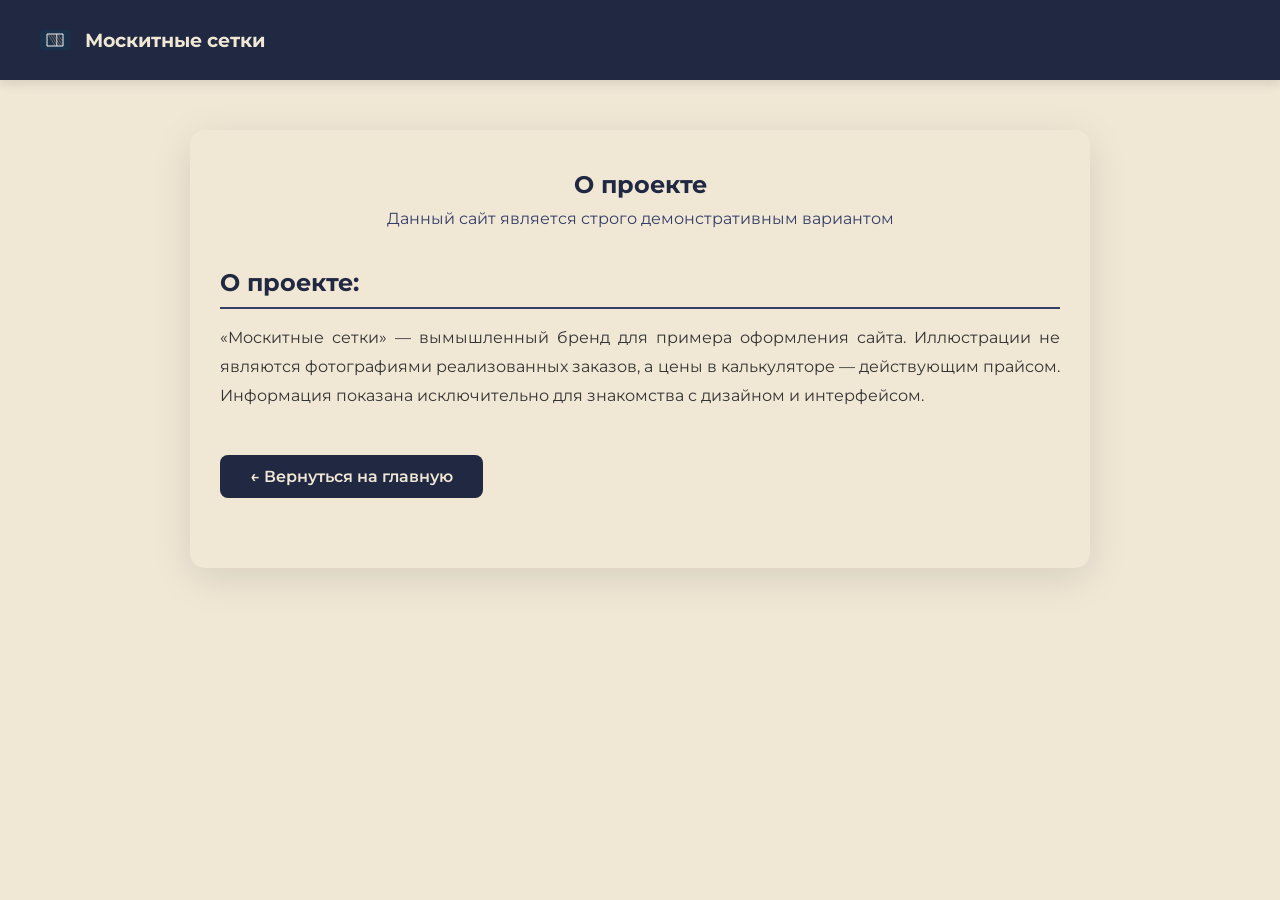
<file: privacy.html>
<!doctype html>
<html lang="ru">

<head>
  <meta charset="UTF-8" />
  <meta name="viewport" content="width=device-width, initial-scale=1.0" />
  <title>О проекте — москитные сетки, демонстрационный сайт</title>
  <link rel="stylesheet" href="css/styles.css" />
  <link rel="stylesheet" href="css/privacy-policy.css" />
</head>

<body>
  <nav class="navbar">
    <div class="navbar__container">
      <a href="index.html" id="navbar__logo"><img alt="" class="navbar__img-logo" src="img/logo.svg" />Москитные
        сетки</a>
    </div>
  </nav>

  <div class="agreement-container">
    <h1 class="agreement-title">О проекте</h1>
    <p class="agreement-date">
      Данный сайт является строго демонстративным вариантом
    </p>

    <div class="agreement-section">
      <h2>О проекте:</h2>
      <p>
        «Москитные сетки» — вымышленный бренд для примера оформления сайта. Иллюстрации не являются фотографиями
        реализованных заказов, а цены в калькуляторе — действующим прайсом. Информация показана исключительно для
        знакомства с дизайном и интерфейсом.
      </p>
      <a href="index.html" class="back-link">← Вернуться на главную</a>
    </div>
</body>

</html>
</file>
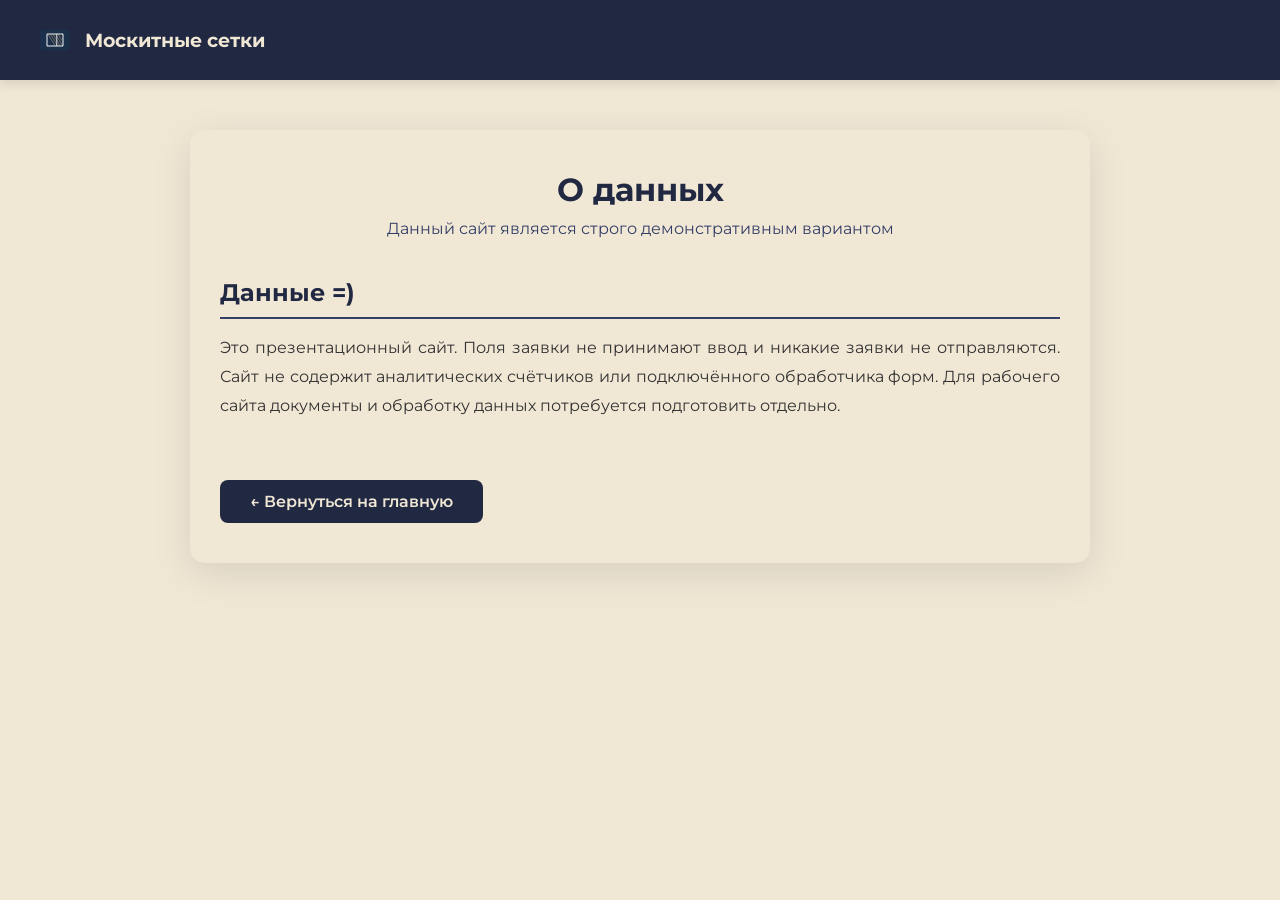
<file: terms.html>
<!doctype html>
<html lang="ru">

<head>
  <meta charset="UTF-8" />
  <meta name="viewport" content="width=device-width, initial-scale=1.0" />
  <title>О данных — москитные сетки, демонстрационный сайт</title>
  <link rel="stylesheet" href="css/styles.css" />
  <link rel="stylesheet" href="css/user-agreement.css" />
</head>

<body>
  <!-- Navbar -->
  <nav class="navbar">
    <div class="navbar__container">
      <a href="index.html" id="navbar__logo"><img alt="" class="navbar__img-logo" src="img/logo.svg" />Москитные
        сетки</a>
    </div>
  </nav>

  <div class="agreement-container">
    <h1 class="agreement-title">О данных</h1>
    <p class="agreement-date">
      Данный сайт является строго демонстративным вариантом
    </p>

    <div class="agreement-section">
      <h2>Данные =)</h2>
      <p>
        Это презентационный сайт. Поля заявки не принимают ввод и никакие заявки не отправляются. Сайт не содержит
        аналитических счётчиков или подключённого обработчика форм. Для рабочего сайта документы и обработку данных
        потребуется подготовить отдельно.
    </div>

    <a href="index.html" class="back-link">← Вернуться на главную</a>
  </div>
</body>

</html>
</file>
<file: css/styles.css>
/*=============== GOOGLE FONTS & VARIABLES ===============*/
@import url("https://fonts.googleapis.com/css2?family=Montserrat:wght@100..900&display=swap");
@import url("https://fonts.googleapis.com/css2?family=Material+Symbols+Outlined:wght@100");

:root {
  --dark-blue: #212842;
  --navy-blue: #1a1f3c;
  --light-blue: #343f67;
  --beige-bg: #f0e7d5;
  --beige-card: #dfd7c3;
  --link-clr: #2f4aaa;
  --white: #ffffff;
  --text-dark: #333333;
  --error-red: #ff4d4f;
  --success-green: #52c41a;

  --font-main: "Montserrat", sans-serif;
  --header-height: 80px;

  --z-modal: 2000;
  --z-header: 990;
}

/*=============== BASE ===============*/
* {
  box-sizing: border-box;
  margin: 0;
  padding: 0;
  font-family: var(--font-main);
}

html {
  scroll-behavior: smooth;
}

body {
  background-color: var(--beige-bg);
  color: var(--text-dark);
}

ul {
  list-style: none;
}

a {
  text-decoration: none;
}

img {
  display: block;
  max-width: 100%;
  height: auto;
}

/*=============== NAVBAR ===============*/
.navbar {
  background: var(--dark-blue);
  height: var(--header-height);
  display: flex;
  justify-content: center;
  align-items: center;
  font-size: 1.2rem;
  position: sticky;
  top: 0;
  z-index: var(--z-header);
  box-shadow: 0 4px 10px rgba(0, 0, 0, 0.1);
}

.navbar__container {
  display: flex;
  justify-content: space-between;
  align-items: center;
  height: 100%;
  z-index: 1;
  width: 100%;
  max-width: 1600px;
  margin: 0 auto;
  padding: 0 40px;
}

#navbar__logo {
  display: flex;
  align-items: center;
  text-decoration: none;
  cursor: pointer;
  color: var(--beige-bg);
  font-weight: 700;
  font-size: 1.2rem;
  white-space: nowrap;
}

.navbar__img-logo {
  width: 30px;
  height: auto;
  margin-right: 15px;
}

.navbar__menu {
  display: flex;
  align-items: center;
  list-style: none;
  text-align: center;
  gap: 1.8rem;
  flex-wrap: nowrap;
}

.navbar__item {
  width: auto;
  height: 100%;
  display: flex;
  align-items: center;
}

.navbar__links {
  color: var(--beige-bg);
  font-weight: 500;
  text-decoration: none;
  padding: 0.5rem 0;
  transition: opacity 0.3s ease;
  white-space: nowrap;
  font-size: 1.1rem;
}

.navbar__links:hover {
  opacity: 0.8;
}

.open-form-btn {
  background-color: var(--beige-bg);
  color: var(--dark-blue);
  padding: 12px 25px;
  border: none;
  border-radius: 8px;
  font-size: 1rem;
  font-weight: 700;
  cursor: pointer;
  transition:
    transform 0.2s ease,
    background-color 0.2s;
  white-space: nowrap;
}

.open-form-btn:hover {
  transform: translateY(-2px);
  background-color: #fff;
}

@media screen and (max-width: 960px) {
  #navbar__logo {
    display: flex;
    align-items: center;
    text-decoration: none;
    cursor: pointer;
    color: var(--beige-bg);
    font-weight: 700;
    font-size: 1.3rem;
  }

  .navbar__img-logo {
    width: 40px;
    height: auto;
    margin-right: 15px;
  }

  .navbar__container {
    padding: 0 15px;
  }

  .navbar__menu {
    position: fixed;
    top: 0;
    right: -100%;
    width: 85%;
    max-width: 350px;
    height: 100vh;
    background-color: var(--dark-blue);
    display: flex;
    flex-direction: column;
    justify-content: center;
    align-items: center;
    overflow-y: auto;
    transition: right 0.3s ease-in-out;
    z-index: 1000;
    padding-top: 80px;
    box-shadow: -5px 0 15px rgba(0, 0, 0, 0.5);
  }

  .navbar__menu.active {
    right: 0;
  }

  .navbar__menu::before {
    content: "";
    position: absolute;
    top: 0;
    left: -100vw;
    width: 100vw;
    height: 100%;
    background: rgba(0, 0, 0, 0.6);
    z-index: -1;
    pointer-events: none;
  }

  .navbar__item {
    width: 80%;
    height: 10%;
    text-align: center;
  }

  .navbar__links {
    display: block;
    padding: 15px 30px;
    color: var(--beige-bg);
    font-size: 1.3rem;
    font-weight: 600;
    text-decoration: none;
    border-radius: 8px;
    transition: background 0.3s;
  }

  .navbar__links:hover {
    background: rgba(255, 255, 255, 0.1);
  }

  .nav-btn-item {
    margin-top: 20px;
    width: 80%;
  }

  .open-form-btn {
    width: 100%;
    padding: 16px;
    font-size: 1.2rem;
    background: var(--beige-bg);
    color: var(--dark-blue);
    border-radius: 50px;
    border: none;
    font-weight: bold;
    cursor: pointer;
  }

  #mobile-menu {
    position: absolute;
    top: 25%;
    right: 5%;
    transform: translateY(-50%);
    cursor: pointer;
    z-index: 1001;
  }

  .navbar__toggle {
    margin-top: 1.3rem;
  }

  .navbar__toggle .bar {
    width: 30px;
    height: 3px;
    margin: 6px auto;
    transition: all 0.3s ease-in-out;
    background-color: var(--beige-bg);
    display: block;
    border-radius: 2px;
  }

  #mobile-menu.is-active .bar:nth-child(2) {
    opacity: 0;
  }
  #mobile-menu.is-active .bar:nth-child(1) {
    transform: translateY(9px) rotate(45deg);
  }
  #mobile-menu.is-active .bar:nth-child(3) {
    transform: translateY(-9px) rotate(-45deg);
  }
}

@media screen and (max-width: 400px) {
  #navbar__logo {
    display: flex;
    align-items: center;
    text-decoration: none;
    cursor: pointer;
    color: var(--beige-bg);
    font-weight: 700;
    font-size: 1.1rem;
  }

  .navbar__img-logo {
    width: 35px;
    height: auto;
    margin-right: 15px;
  }
  .navbar__container {
    padding: 0 15px;
  }

  .navbar__links {
    padding: 15px 15px;
    color: var(--beige-bg);
    font-size: 1.1rem;
  }

  .nav-btn-item {
    margin-top: 10px;
    width: 80%;
  }

  .open-form-btn {
    width: 100%;
    padding: 16px;
    font-size: 1.1rem;
    background: var(--beige-bg);
    color: var(--dark-blue);
    border-radius: 50px;
    border: none;
    font-weight: bold;
    cursor: pointer;
  }

  #mobile-menu {
    position: absolute;
    top: 25%;
    right: 5%;
    transform: translateY(-50%);
    cursor: pointer;
    z-index: 1001;
  }

  .navbar__toggle {
    margin-top: 1.2rem;
  }

  .navbar__toggle .bar {
    width: 30px;
    height: 3px;
    margin: 6px auto;
    transition: all 0.3s ease-in-out;
    background-color: var(--beige-bg);
    display: block;
    border-radius: 2px;
  }
}

/*=============== NEW HERO ===============*/
.hero {
  position: relative;
  min-height: calc(100svh - var(--header-height));
  display: flex;
  flex-direction: column;
  justify-content: center;
  overflow: hidden;
  background: var(--navy-blue);
  color: var(--beige-bg);
  padding: 50px 0 110px;
}

/* --- фоновые слайды --- */
.hero__slides {
  position: absolute;
  inset: 0;
  z-index: 0;
}
.hero__slide {
  position: absolute;
  inset: 0;
  opacity: 0;
  transition: opacity 1.4s ease;
}
.hero__slide.active {
  opacity: 1;
}
.hero__slide img {
  width: 100%;
  height: 100%;
  object-fit: cover;
  transform: scale(1.12);
}
.hero__slide.active img {
  animation: heroZoom 8s ease-out forwards;
}
@keyframes heroZoom {
  from {
    transform: scale(1.18) translateX(2%);
  }
  to {
    transform: scale(1.02) translateX(0);
  }
}

.hero__overlay {
  position: absolute;
  inset: 0;
  z-index: 1;
  background:
    linear-gradient(
      100deg,
      rgba(26, 31, 60, 0.95) 0%,
      rgba(26, 31, 60, 0.82) 40%,
      rgba(26, 31, 60, 0.35) 75%,
      rgba(26, 31, 60, 0.15) 100%
    ),
    linear-gradient(to top, rgba(26, 31, 60, 0.9), transparent 45%);
}

.hero__in {
  position: relative;
  z-index: 2;
  width: 100%;
  max-width: 1600px;
  margin: 0 auto;
  padding: 0 40px;
}

/* --- бейдж --- */
.hero__eyebrow {
  display: inline-flex;
  align-items: center;
  gap: 10px;
  font-size: 0.82rem;
  font-weight: 600;
  letter-spacing: 0.16em;
  text-transform: uppercase;
  color: var(--beige-bg);
  background: rgba(240, 231, 213, 0.08);
  border: 1px solid rgba(240, 231, 213, 0.28);
  padding: 10px 20px;
  border-radius: 50px;
  backdrop-filter: blur(4px);
  animation: heroUp 0.8s ease 0.1s backwards;
}
.hero__pulse {
  width: 8px;
  height: 8px;
  border-radius: 50%;
  background: var(--success-green);
  animation: pulse 2s infinite;
}
@keyframes pulse {
  0% {
    box-shadow: 0 0 0 0 rgba(82, 196, 26, 0.6);
  }
  70% {
    box-shadow: 0 0 0 10px rgba(82, 196, 26, 0);
  }
  100% {
    box-shadow: 0 0 0 0 rgba(82, 196, 26, 0);
  }
}

/* --- заголовок с line-mask --- */
.hero__title {
  margin: 28px 0 22px;
}
.hero__title .line {
  display: block;
  overflow: hidden;
  padding-bottom: 0.08em;
}
.hero__title .line span {
  display: inline-block;
  transform: translateY(115%);
  animation: lineUp 0.9s cubic-bezier(0.22, 1, 0.36, 1) forwards;
  font-size: clamp(1.7rem, 4.6vw, 3.6rem);
  font-weight: 800;
  text-transform: uppercase;
  line-height: 1.08;
  letter-spacing: 0.01em;
  color: #fff;
}
.hero__title .line:nth-child(2) span {
  animation-delay: 0.12s;
}
.hero__title .line:nth-child(3) span {
  animation-delay: 0.24s;
}
.hero__title .accent {
  color: var(--beige-bg);
}
@keyframes lineUp {
  to {
    transform: translateY(0);
  }
}

.hero__text {
  max-width: 560px;
  font-size: 1.15rem;
  line-height: 1.6;
  color: rgba(240, 231, 213, 0.85);
  margin-bottom: 34px;
  animation: heroUp 0.8s ease 0.45s backwards;
}

/* --- кнопки --- */
.hero__cta {
  display: flex;
  gap: 16px;
  flex-wrap: wrap;
  animation: heroUp 0.8s ease 0.6s backwards;
}
.hero__btn {
  display: inline-flex;
  align-items: center;
  justify-content: center;
  padding: 18px 38px;
  border-radius: 8px;
  font-family: inherit;
  font-size: 1.05rem;
  font-weight: 700;
  cursor: pointer;
  text-decoration: none;
  transition:
    transform 0.25s ease,
    box-shadow 0.25s ease,
    background 0.25s,
    color 0.25s;
}
.hero__btn--primary {
  border: none;
  background: var(--beige-bg);
  color: var(--dark-blue);
  box-shadow: 0 6px 20px rgba(0, 0, 0, 0.25);
}
.hero__btn--primary:hover {
  transform: translateY(-3px);
  box-shadow: 0 12px 30px rgba(0, 0, 0, 0.35);
  background: #fff;
}
.hero__btn--ghost {
  border: 1px solid rgba(240, 231, 213, 0.45);
  background: transparent;
  color: var(--beige-bg);
}
.hero__btn--ghost:hover {
  background: var(--beige-bg);
  color: var(--dark-blue);
  transform: translateY(-3px);
}

/* --- факты --- */
.hero__stats {
  display: flex;
  gap: 44px;
  flex-wrap: wrap;
  margin-top: 56px;
  animation: heroUp 0.8s ease 0.75s backwards;
}
.hero__stats div {
  border-left: 2px solid rgba(240, 231, 213, 0.25);
  padding-left: 18px;
}
.hero__stats b {
  display: block;
  font-size: 2.1rem;
  font-weight: 800;
  color: var(--beige-bg);
  line-height: 1.1;
}
.hero__stats span {
  font-size: 0.8rem;
  letter-spacing: 0.1em;
  text-transform: uppercase;
  color: rgba(240, 231, 213, 0.6);
}

@keyframes heroUp {
  from {
    opacity: 0;
    transform: translateY(26px);
  }
  to {
    opacity: 1;
    transform: none;
  }
}

/* --- нижняя панель слайдера --- */
.hero__bottom {
  position: absolute;
  left: 0;
  right: 0;
  bottom: 28px;
  z-index: 3;
}
.hero__bottom-in {
  max-width: 1600px;
  margin: 0 auto;
  padding: 0 40px;
  display: flex;
  justify-content: space-between;
  align-items: center;
  gap: 30px;
}
.hero__caption {
  max-width: 55%;
  font-size: 0.95rem;
  color: rgba(240, 231, 213, 0.85);
  line-height: 1.5;
}
.hero__caption.swap {
  animation: capIn 0.6s ease;
}
@keyframes capIn {
  from {
    opacity: 0;
    transform: translateY(10px);
  }
}
.hero__nav {
  display: flex;
  align-items: center;
  gap: 18px;
}
.hero__arrow {
  width: 48px;
  height: 48px;
  border-radius: 50%;
  border: 1px solid rgba(240, 231, 213, 0.35);
  background: transparent;
  color: var(--beige-bg);
  font-size: 1.1rem;
  cursor: pointer;
  transition: all 0.3s ease;
}
.hero__arrow:hover {
  background: var(--beige-bg);
  color: var(--navy-blue);
  transform: translateY(-2px);
}
.hero__dots {
  display: flex;
  gap: 8px;
}
.hero__dot {
  width: 32px;
  height: 3px;
  border: none;
  border-radius: 2px;
  background: rgba(240, 231, 213, 0.3);
  cursor: pointer;
  padding: 0;
  transition: all 0.4s ease;
}
.hero__dot.active {
  width: 54px;
  background: var(--beige-bg);
}

/*=============== БЕГУЩАЯ СТРОКА ===============*/
.marquee {
  background: var(--beige-bg);
  border-block: 3px solid var(--navy-blue);
  overflow: hidden;
  padding: 15px 0;
}
.marquee__track {
  display: flex;
  width: max-content;
  animation: marq 28s linear infinite;
}
.marquee:hover .marquee__track {
  animation-play-state: paused;
}
.marquee span {
  display: flex;
  align-items: center;
  gap: 24px;
  padding: 0 24px;
  white-space: nowrap;
  font-weight: 800;
  font-size: 1rem;
  letter-spacing: 0.12em;
  text-transform: uppercase;
  color: var(--navy-blue);
}
.marquee span::after {
  content: "✦";
  font-size: 0.7rem;
}
@keyframes marq {
  to {
    transform: translateX(-50%);
  }
}

/*=============== АДАПТИВ HERO ===============*/
@media (max-width: 960px) {
  .hero {
    padding: 40px 0 130px;
  }
  .hero__in,
  .hero__bottom-in {
    padding: 0 20px;
  }
  .hero__text {
    font-size: 1.05rem;
  }
  .hero__stats {
    gap: 26px;
    margin-top: 40px;
  }
  .hero__stats b {
    font-size: 1.6rem;
  }
  .hero__bottom-in {
    flex-direction: column;
    align-items: flex-start;
    gap: 16px;
  }
  .hero__caption {
    max-width: 100%;
    font-size: 0.85rem;
  }
}
@media (max-width: 480px) {
  .hero__eyebrow {
    font-size: 0.68rem;
    padding: 8px 14px;
  }
  .hero__btn {
    width: 100%;
  }
  .hero__arrow {
    width: 42px;
    height: 42px;
  }
  .hero__stats div {
    border-left: none;
    padding-left: 0;
  }
}

/*=============== SERVICES SECTION ===============*/
.services {
  background: var(--dark-blue);
  display: flex;
  flex-direction: column;
  align-items: center;
  height: 100%;
  padding-bottom: 3.5rem;
}

.services h1 {
  color: var(--beige-bg);
  margin-top: 5rem;
  margin-bottom: 2rem;
  font-size: 2.5rem;
}

.services__container {
  display: flex;
  justify-content: center;
  flex-wrap: wrap;
  gap: 1rem;
}

.services__card {
  margin: 1rem;
  height: 300px;
  width: 300px;
  border-radius: 6px;
  background-image: linear-gradient(
    to bottom,
    rgba(0, 0, 0, 0) 0%,
    rgba(17, 17, 17, 0.8) 100%
  );
  background-size: cover;
  background-position: center;
  display: flex;
  flex-direction: column;
  justify-content: flex-end;
  padding: 25px;
  color: var(--beige-bg);
  transition: transform 0.2s ease-in;
  cursor: pointer;
}

.services__card:hover {
  transform: scale(1.04);
}

.services__card h2 {
  font-size: 1.5rem;
  margin-bottom: 0.5rem;
  position: static;
  top: auto;
  left: auto;
}

.services__card p {
  font-size: 0.9rem;
  margin-bottom: 1rem;
  position: static;
  top: auto;
  left: auto;
}

.services__card button {
  color: var(--dark-blue);
  font-weight: 700;
  padding: 10px 20px;
  border: none;
  outline: none;
  border-radius: 10px;
  background: var(--beige-bg);
  position: static;
  top: auto;
  left: auto;
  font-size: 1rem;
  cursor: pointer;
  width: fit-content;
}

@media screen and (max-width: 960px) {
  .services h1 {
    font-size: 1.5rem;
    text-align: center;
    margin-top: 2rem;
  }
}

@media screen and (max-width: 480px) {
  .services h1 {
    font-size: 1.5rem;
  }
  .services__card {
    width: 90%;
    margin: 1rem 0;
  }
}

/*=============== FEATURES SECTION ===============*/
.section-padding {
  padding: 90px 150px;
  max-width: 100%;
  background: var(--beige-bg);
}

.section-title {
  text-align: center;
  font-size: 2.5rem;
  color: var(--navy-blue);
  margin-bottom: 65px;
}

.features-grid {
  display: grid;
  grid-template-columns: repeat(auto-fit, minmax(300px, 1fr));
  gap: 30px;
}

.feature-card {
  background: var(--beige-card);
  padding: 40px 30px;
  border-radius: 15px;
  text-align: center;
  box-shadow: 0 10px 45px rgba(0, 0, 0, 0.03);
  display: flex;
  flex-direction: column;
}

.feature-card:hover {
  transform: translateY(-2px);
  box-shadow: 0 15px 35px rgba(0, 0, 0, 0.08);
}

.icon-box {
  width: 100px;
  height: 100px;
  background-color: var(--dark-blue);
  color: white;
  border-radius: 20px;
  display: flex;
  align-items: center;
  justify-content: center;
  margin: 0 auto 25px;
}

.icon-box .material-symbols-outlined {
  font-size: 55px;
  display: block;
}

.feature-card h3 {
  font-size: 20px;
  color: var(--text-dark);
  margin-bottom: 15px;
  min-height: 50px;
  display: flex;
  align-items: center;
  justify-content: center;
}

.feature-card p {
  font-size: 15px;
  font-weight: 500;
  color: #000000;
  line-height: 1.6;
  margin: 0;
}

@media (max-width: 600px) {
  .section-title {
    font-size: 24px;
    margin-bottom: 45px;
  }
  .section-padding {
    padding: 50px 15px;
  }
}

/*=============== CONFIG SECTION ===============*/
.config-section {
  background-color: var(--navy-blue);
  padding: 80px 0;
  text-align: center;
  color: white;
}

.config-title {
  font-size: 2.5rem;
  color: var(--beige-bg);
  margin-bottom: 6rem;
}

.bg-card {
  background-color: var(--beige-bg);
  border-radius: 15px;
  width: 25rem;
  display: inline-flex;
  align-items: center;
  justify-content: center;
  box-shadow: 0 10px 20px rgba(0, 0, 0, 0.3);
}

.top-row {
  display: flex;
  gap: 30px;
  justify-content: center;
  align-items: center;
  margin-bottom: 4rem;
  max-width: 1200px;
  margin-left: auto;
  margin-right: auto;
  padding: 0 20px;
}

.text-left-block {
  min-height: 180px;
  min-width: 280px;
  padding: 20px 30px;
}

.num-content {
  display: flex;
  align-items: center;
  text-align: left;
  color: var(--navy-blue);
}

.big-num {
  font-size: 60px;
  font-weight: bold;
  background: var(--navy-blue);
  color: var(--beige-bg);
  padding: 15px 20px;
  border-radius: 10px;
  margin-right: 15px;
}

.num-text {
  font-size: 1.8rem;
  font-weight: bold;
  line-height: 1.1;
  color: var(--navy-blue);
}

.main-card {
  width: 250px;
  height: 250px;
  padding: 0;
  border: 8px solid var(--light-blue);
}

.main-card img {
  width: 100%;
  height: 100%;
  object-fit: cover;
  display: block;
}

.text-right-block {
  min-height: 180px;
  min-width: 280px;
  padding: 20px 60px;
}

.text-right-block p {
  margin: 0;
  font-size: 1.8rem;
  font-weight: bold;
  color: var(--navy-blue);
  text-align: left;
  line-height: 1.2;
}

.bottom-row {
  display: flex;
  gap: 40px;
  justify-content: center;
  max-width: 900px;
  margin: 0 auto;
}

.single-card {
  width: 250px;
  height: 250px;
  padding: 0;
  border: 8px solid var(--light-blue);
}

.single-card img {
  width: 100%;
  height: 100%;
  object-fit: cover;
  display: block;
}

@media (max-width: 992px) {
  .config-section {
    padding: 40px 0;
  }
  .config-title {
    font-size: 1.5rem;
    margin-bottom: 2.5rem;
  }
  .num-text {
    font-size: 1.6rem;
    margin-top: 1.2rem;
    text-align: center;
  }
  .bg-card {
    width: 15rem;
  }
  .top-row {
    flex-direction: column;
    gap: 30px;
    margin-bottom: 2rem;
  }
  .text-left-block,
  .text-right-block {
    text-align: center;
  }
  .num-content {
    flex-direction: column;
  }
  .num-text {
    font-size: 1.3rem;
  }
  .big-num {
    margin-right: 0;
    font-size: 2rem;
  }
  .bottom-row {
    flex-wrap: wrap;
  }
  .text-right-block p {
    font-size: 1.5rem;
  }
}

/*=============== SOLUTIONS SECTION ===============*/
.solutions-section {
  position: relative;
  width: 100%;
  min-height: 600px;
  overflow: hidden;
  display: flex;
  align-items: center;
  justify-content: center;
}

.solutions-bg {
  position: absolute;
  top: 0;
  left: 0;
  width: 100%;
  height: 100%;
  background-image: url("img/folder.png");
  background-repeat: no-repeat;
  background-position: center;
  background-size: cover;
  z-index: 1;
}

.solutions-content {
  position: relative;
  width: 100%;
  max-width: 700px;
  padding: 80px 40px;
  z-index: 2;
  text-align: center;
}

.solutions-title {
  font-size: 2.5rem;
  color: var(--navy-blue);
  margin-bottom: 40px;
}

.solutions-list {
  display: flex;
  flex-direction: column;
  gap: 20px;
  align-items: flex-start;
}

.solution-item {
  background-color: var(--navy-blue);
  color: white;
  border-radius: 10px;
  display: flex;
  align-items: center;
  padding: 20px 30px;
  gap: 20px;
  box-shadow: 0 4px 10px rgba(0, 0, 0, 0.1);
  transition: transform 0.3s ease;
  width: 100%;
  min-width: 300px;
}

.solution-item:hover {
  transform: translateY(-2px);
  box-shadow: 0 6px 15px rgba(0, 0, 0, 0.2);
}

.item-number {
  width: 50px;
  height: 50px;
  background-color: var(--beige-bg);
  color: var(--navy-blue);
  border-radius: 8px;
  display: flex;
  align-items: center;
  justify-content: center;
  font-size: 2rem;
  font-weight: bold;
  flex-shrink: 0;
}

.item-text {
  font-size: 1.3rem;
  font-weight: 500;
  line-height: 1.4;
  text-align: left;
}

@media (max-width: 1200px) {
  .solutions-title {
    font-size: 2.2rem;
    text-align: center;
  }
  .solution-item {
    padding: 20px 25px;
  }
}

@media (max-width: 768px) {
  .solutions-section {
    align-items: flex-start;
  }
  .solutions-content {
    padding: 40px 15px;
    text-align: center;
  }
  .solutions-title {
    font-size: 1.8rem;
    margin-bottom: 30px;
  }
  .item-text {
    font-size: 1.1rem;
  }
  .solution-item {
    font-size: 1.1rem;
  }
}

/*=============== ADVANTAGES SECTION ===============*/
.advantages-section {
  padding: 80px 20px;
  background-color: var(--navy-blue);
}

.advantages-section h2 {
  text-align: center;
  font-size: 2.5rem;
  color: var(--beige-bg);
  margin-bottom: 50px;
  font-weight: 700;
}

.advantages-grid {
  display: grid;
  grid-template-columns: repeat(auto-fit, minmax(350px, 1fr));
  gap: 30px;
  max-width: 1200px;
  margin: 0 auto;
}

.advantage-card {
  background: var(--beige-bg);
  border-radius: 15px;
  overflow: hidden;
  box-shadow: 0 10px 30px rgba(0, 0, 0, 0.3);
  transition: transform 0.3s ease;
}

.advantage-card:hover {
  transform: translateY(-5px);
}

.advantage-img {
  height: 200px;
  background-size: cover;
  background-position: center;
}

.advantage-content {
  padding: 25px;
}

.advantage-content h3 {
  font-size: 1.5rem;
  color: var(--dark-blue);
  margin-bottom: 10px;
}

.advantage-content p {
  font-size: 1rem;
  color: var(--text-dark);
  line-height: 1.6;
}

@media (max-width: 768px) {
  .advantages-section {
    padding: 85px 5px;
  }

  .advantages-grid {
    grid-template-columns: 1fr;
    gap: 35px;
    justify-items: center;
    align-items: center;
  }

  .advantage-card {
    width: 90%;
    margin: 0 auto;
  }

  .advantages-section h2 {
    font-size: 1.5rem;
  }

  .advantage-img {
    height: 180px;
  }

  .advantage-content {
    padding: 20px;
  }

  .advantage-content h3 {
    font-size: 1.3rem;
  }
}

/*=============== FOOTER ===============*/
.footer__container {
  background-color: var(--dark-blue);
  color: var(--beige-bg);
  padding: 60px 20px 30px;
}

.footer__top {
  display: flex;
  justify-content: space-between;
  align-items: flex-start;
  max-width: 1200px;
  margin: 0 auto 40px;
  gap: 40px;
  flex-wrap: wrap;
}

.footer__brand {
  flex: 1;
  min-width: 280px;
}

.footer__logo {
  display: flex;
  align-items: center;
  gap: 12px;
  text-decoration: none;
  color: var(--beige-bg);
  font-weight: 700;
  font-size: 1.5rem;
  margin-bottom: 15px;
}

.footer__logo-img {
  width: 40px;
  height: auto;
}

.footer__description {
  font-size: 0.95rem;
  line-height: 1.6;
  color: rgba(240, 231, 213, 0.8);
  max-width: 350px;
}

.footer__nav {
  display: flex;
  gap: 60px;
  flex-wrap: wrap;
}

.footer__nav-column h3 {
  color: var(--beige-bg);
  font-size: 1.1rem;
  margin-bottom: 15px;
  font-weight: 600;
}

.footer__nav-column ul {
  list-style: none;
  padding: 0;
  margin: 0;
}

.footer__nav-column li {
  margin-bottom: 10px;
}

.footer__nav-column a {
  color: rgba(240, 231, 213, 0.8);
  text-decoration: none;
  font-size: 0.95rem;
  transition: color 0.3s;
}

.footer__nav-column a:hover {
  color: var(--beige-bg);
  text-decoration: underline;
}

.footer__divider {
  height: 1px;
  background: rgba(240, 231, 213, 0.2);
  max-width: 1200px;
  margin: 0 auto 30px;
}

.footer__bottom {
  display: flex;
  justify-content: space-between;
  align-items: center;
  max-width: 1200px;
  margin: 0 auto;
  flex-wrap: wrap;
  gap: 20px;
}

.footer__legal {
  display: flex;
  flex-direction: column;
  gap: 8px;
}

.website__rights {
  color: rgba(240, 231, 213, 0.6);
  font-size: 0.85rem;
  margin: 0;
}

.footer__legal-links {
  display: flex;
  gap: 8px;
  align-items: center;
}

.footer__legal-links a {
  color: rgba(240, 231, 213, 0.7);
  text-decoration: none;
  font-size: 0.8rem;
  transition: color 0.3s;
}

.footer__legal-links a:hover {
  color: var(--beige-bg);
  text-decoration: underline;
}

.footer__legal-links .divider {
  color: rgba(240, 231, 213, 0.3);
  font-size: 0.8rem;
}

.footer__social {
  display: flex;
  gap: 15px;
}

.social__icon--link svg {
  width: 50px;
  height: 50px;
}

.social__icon--link {
  color: var(--beige-bg);
  transition:
    transform 0.3s,
    color 0.3s;
}

.social__icon--link:hover {
  transform: translateY(-3px);
  color: var(--light-blue);
}

@media (max-width: 768px) {
  .footer__top {
    flex-direction: column;
    gap: 30px;
  }

  .footer__nav {
    gap: 30px;
    width: 100%;
  }

  .footer__bottom {
    flex-direction: column;
    text-align: center;
    gap: 15px;
  }

  .footer__legal {
    align-items: center;
  }

  .footer__legal-links {
    justify-content: center;
    flex-wrap: wrap;
  }
}

@media (max-width: 480px) {
  .footer__container {
    padding: 40px 15px 20px;
  }

  .footer__logo {
    font-size: 1.2rem;
    justify-content: center;
  }

  .footer__description {
    text-align: center;
    max-width: 100%;
  }

  .footer__nav {
    justify-content: center;
  }

  .footer__nav-column {
    text-align: center;
  }
}

/*=============== FOOTER REQUISITES ===============*/
.footer-requisites {
  background-color: var(--navy-blue);
  text-align: center;
  margin-top: 40px;
  border-top: 1px solid rgba(240, 231, 213, 0.2);
}

.requisites-text {
  font-size: 0.85rem;
  color: rgba(240, 231, 213, 0.7);
  line-height: 1.6;
}

.copyright {
  font-size: 0.85rem;
  color: rgba(240, 231, 213, 0.9);
  font-weight: 500;
}

@media (max-width: 768px) {
  .requisites-text {
    font-size: 0.7rem;
  }

  .copyright {
    font-size: 0.8rem;
  }
}

/*=============== CONTACT SECTION (INLINE FORM) ===============*/
.contact-section {
  background-color: var(--beige-card);
  padding: 80px 20px;
  display: flex;
  justify-content: center;
}

.contact-container {
  max-width: 600px;
  width: 100%;
  background: var(--beige-bg);
  padding: 40px;
  border-radius: 15px;
  box-shadow: 0 10px 40px rgba(0, 0, 0, 0.1);
  text-align: center;
}

.contact-header h2 {
  font-size: 1.8rem;
  color: var(--navy-blue);
  margin-bottom: 10px;
  font-weight: 700;
}

.contact-header p {
  color: var(--navy-blue);
  font-size: 1.2rem;
  margin-bottom: 30px;
  font-weight: 400;
}

.form-row {
  display: flex;
  flex-direction: column;
  gap: 15px;
  margin-bottom: 0;
}

.input-group {
  position: relative;
  text-align: left;
  width: 100%;
}

.inline-contact-form input[type="text"],
.inline-contact-form input[type="tel"] {
  width: 100%;
  padding: 15px 20px;
  border: 2px solid var(--light-blue);
  border-radius: 10px;
  font-size: 1rem;
  outline: none;
  transition:
    border-color 0.3s ease,
    box-shadow 0.3s ease;
  font-family: inherit;
  background: #fff;
}

.inline-contact-form input:focus {
  border-color: var(--navy-blue);
  box-shadow: 0 0 10px rgba(26, 31, 60, 0.15);
}

.inline-contact-form input.error {
  border-color: var(--error-red) !important;
  background-color: #fff1f0;
}

.error-msg {
  display: block;
  color: var(--error-red);
  font-size: 0.85rem;
  margin-top: 6px;
  min-height: 20px;
  opacity: 0;
  transition: opacity 0.3s ease;
  text-align: left;
}

.form-disclaimer-inline {
  font-size: 0.8rem;
  color: #666666;
  margin: 20px 0 15px;
  text-align: center;
  line-height: 1.4;
}

.form-disclaimer-inline a {
  color: var(--navy-blue);
  text-decoration: underline;
  font-weight: 500;
}

.cta-button {
  width: 100%;
  background-color: var(--navy-blue);
  color: var(--beige-bg);
  padding: 18px;
  border: none;
  border-radius: 10px;
  font-size: 1.2rem;
  font-weight: bold;
  cursor: pointer;
  transition: background-color 0.3s ease;
}

.cta-button:hover {
  background-color: var(--light-blue);
}

.form-note {
  margin-top: 15px;
  font-size: 0.75rem;
  color: #888;
  text-align: center;
}

.form-note a {
  margin-top: 15px;
  font-size: 0.75rem;
  color: rgb(94, 94, 102);
  text-align: center;
}

@media (max-width: 768px) {
  .contact-container {
    padding: 30px 20px;
  }
  .contact-header h2 {
    font-size: 1.5rem;
  }
  .contact-header p {
    font-size: 1rem;
  }
}

.upbtn {
  z-index: 9999;
  width: 205px;
  height: 205px;
  color: #fff;
  position: fixed;
  bottom: -205px;
  right: -205px;
  cursor: pointer;
  transform: rotate(-45deg);
  border: 3px solid var(--beige-bg);
  transition: all 0.7s ease-in-out;
  background-color: var(--navy-blue);
}
.upbtn:before {
  content: url([data-uri]);
  transform: rotate(45deg);
  position: relative;
  display: block;
  left: 60px;
  top: 88px;
}
.upbtn:after {
  content: "ВВЕРХ";
  transform: rotate(-45deg);
  position: relative;
  display: block;
  font-weight: bold;
  font-size: 13px;
  left: -12px;
  top: 14px;
}
.upbtn:hover {
  transform: rotate(45deg);
}

/*=============== CONTACT FORM MODAL ===============*/
.contact-modal {
  display: none;
  position: fixed;
  top: 0;
  left: 0;
  width: 100%;
  height: 100%;
  z-index: var(--z-modal);
  justify-content: center;
  align-items: center;
}

.modal-overlay {
  position: absolute;
  top: 0;
  left: 0;
  width: 100%;
  height: 100%;
  background-color: rgba(0, 0, 0, 0.6);
}

.modal-content {
  position: relative;
  background-color: var(--beige-bg);
  padding: 40px 60px;
  border-radius: 15px;
  width: 90%;
  max-width: 500px;
  animation: fadeIn 0.3s ease;
  box-shadow: 0 10px 40px rgba(0, 0, 0, 0.3);
}

.modal-content h4 {
  font-size: 1.2rem;
  font-weight: 400;
  color: var(--navy-blue);
  margin-bottom: 30px;
  text-align: center;
}

.modal-close {
  position: absolute;
  top: 15px;
  right: 20px;
  font-size: 2.5rem;
  color: var(--navy-blue);
  cursor: pointer;
  line-height: 1;
  transition: color 0.3s ease;
}

.modal-close:hover {
  color: var(--error-red);
}

.modal-title {
  font-size: 1.5rem;
  font-weight: 600;
  color: var(--navy-blue);
  margin-bottom: 1rem;
  text-align: center;
}

.form-group {
  position: relative;
  margin-bottom: 5px;
}

.contact-form input {
  width: 100%;
  padding: 15px 20px;
  margin-bottom: 0;
  border: 2px solid var(--light-blue);
  border-radius: 10px;
  font-size: 1rem;
  outline: none;
  box-sizing: border-box;
  font-family: inherit;
}

.contact-form input:focus {
  border-color: var(--navy-blue);
  box-shadow: 0 0 10px rgba(26, 31, 60, 0.2);
}

.contact-form input::placeholder {
  color: #666;
}

.error-message {
  display: block;
  color: var(--error-red);
  font-size: 0.85rem;
  margin-top: 6px;
  min-height: 20px;
  opacity: 0;
  transition: opacity 0.3s ease;
}

.contact-form input.error {
  border-color: var(--error-red);
  background-color: #fff1f0;
}

.contact-form input.success {
  border-color: var(--success-green);
}

.submit-btn {
  width: 100%;
  background-color: var(--navy-blue);
  color: var(--beige-bg);
  padding: 18px;
  border: none;
  border-radius: 10px;
  font-size: 1.2rem;
  font-weight: bold;
  cursor: pointer;
  transition: background-color 0.3s ease;
}

.submit-btn:hover {
  background-color: var(--light-blue);
}

.form-disclaimer {
  font-size: 0.8rem;
  color: #666666;
  margin-bottom: 15px;
  text-align: center;
  line-height: 1.4;
}

.form-disclaimer a {
  color: var(--navy-blue);
  text-decoration: underline;
  font-weight: 500;
  transition: color 0.3s ease;
}

.form-disclaimer a:hover {
  color: var(--light-blue);
  text-decoration: none;
}

@keyframes fadeIn {
  from {
    opacity: 0;
    transform: translateY(-20px);
  }
  to {
    opacity: 1;
    transform: translateY(0);
  }
}

.contact-modal.show {
  display: flex;
}

@media (max-width: 768px) {
  .modal-content {
    padding: 30px 20px;
    width: 95%;
  }
  .contact-form input {
    padding: 12px 15px;
  }
  .modal-close {
    font-size: 2rem;
    top: 10px;
    right: 15px;
  }
}

.slideshow {
  width: 100%;
  height: 660px;
  position: relative;
  overflow: hidden;
  background: #000;
}
.slideshow-item {
  width: 100%;
  height: 100%;
  position: absolute;
  opacity: 0;
  animation: slideanim 50s infinite;
  pointer-events: none;
}
.slideshow-item:nth-child(1),
.slideshow-item:nth-child(1) img {
  animation-delay: 0;
}
.slideshow-item:nth-child(2),
.slideshow-item:nth-child(2) img {
  animation-delay: 10s;
}
.slideshow-item:nth-child(3),
.slideshow-item:nth-child(3) img {
  animation-delay: 20s;
}
.slideshow-item:nth-child(4),
.slideshow-item:nth-child(4) img {
  animation-delay: 30s;
}
.slideshow-item:nth-child(5),
.slideshow-item:nth-child(5) img {
  animation-delay: 40s;
}
.slideshow-item img {
  width: 100%;
  height: 100%;
  object-fit: cover;
  animation: zoom 50s infinite;
}
.slideshow-item-text {
  max-width: 50%;
  position: absolute;
  bottom: 20px;
  left: 20px;
  background-color: rgba(0, 0, 0, 0.7);
  color: #fff;
  padding: 20px 30px;
  font-family: Verdana, sans-serif;
}
.slideshow-item-text h5 {
  font-size: 22px;
  margin: 0 0 10px 0;
  color: #bfe2ff;
}
.slideshow-item-text p {
  font-size: 15px;
  margin-bottom: 10px;
}
@keyframes slideanim {
  10% {
    opacity: 1;
    pointer-events: auto;
  }
  20% {
    opacity: 1;
    pointer-events: auto;
  }
  30% {
    opacity: 0;
  }
}
@keyframes zoom {
  40% {
    transform: scale(1.3);
  }
}
@media screen and (max-width: 1100px) {
  .slideshow-item-text {
    max-width: 75%;
  }
}
@media screen and (max-width: 456px) {
  .slideshow-item-text {
    bottom: 0;
    left: 0;
    max-width: 100%;
  }
  .slideshow-item-text h5 {
    font-size: 18px;
  }
  .slideshow-item-text p {
    font-size: 13px;
  }
}

/* ============================================
   ГАЛЕРЕЯ РАБОТ — стиль с overlay на фото
   ============================================ */
.gallery-section {
  background: linear-gradient(180deg, var(--beige-bg) 0%, #e8dcc4 100%);
  padding: 100px 20px;
  position: relative;
  overflow: hidden;
}

.gallery-section::before {
  content: "";
  position: absolute;
  top: -100px;
  right: -100px;
  width: 400px;
  height: 400px;
  background: radial-gradient(
    circle,
    rgba(52, 63, 103, 0.08) 0%,
    transparent 70%
  );
  border-radius: 50%;
  pointer-events: none;
}

.gallery-container {
  max-width: 1400px;
  margin: 0 auto;
  position: relative;
  z-index: 1;
}

.gallery-header {
  text-align: center;
  margin-bottom: 50px;
}

.gallery-badge {
  display: inline-block;
  background: var(--navy-blue);
  color: var(--beige-bg);
  padding: 8px 20px;
  border-radius: 50px;
  font-size: 0.85rem;
  font-weight: 600;
  letter-spacing: 0.5px;
  margin-bottom: 20px;
  text-transform: uppercase;
}

.gallery-title {
  font-size: 3rem;
  color: var(--navy-blue);
  margin-bottom: 15px;
  font-weight: 800;
  line-height: 1.1;
}

.gallery-subtitle {
  font-size: 1.15rem;
  color: var(--text-dark);
  max-width: 650px;
  margin: 0 auto;
  line-height: 1.6;
  opacity: 0.85;
}

/* Фильтры */
.gallery-filters {
  display: flex;
  justify-content: center;
  flex-wrap: wrap;
  gap: 12px;
  margin-bottom: 50px;
}

.filter-btn {
  background: var(--white);
  color: var(--navy-blue);
  border: 2px solid transparent;
  padding: 12px 26px;
  border-radius: 50px;
  font-size: 0.95rem;
  font-weight: 600;
  cursor: pointer;
  transition: all 0.3s ease;
  font-family: inherit;
  box-shadow: 0 4px 15px rgba(26, 31, 60, 0.08);
}

.filter-btn:hover {
  transform: translateY(-2px);
  box-shadow: 0 6px 20px rgba(26, 31, 60, 0.15);
  border-color: var(--light-blue);
}

.filter-btn.active {
  background: var(--navy-blue);
  color: var(--beige-bg);
  box-shadow: 0 6px 20px rgba(26, 31, 60, 0.3);
}

/* Сетка галереи */
.gallery-grid {
  display: grid;
  grid-template-columns: repeat(4, 1fr);
  grid-auto-rows: 280px;
  gap: 20px;
  margin-bottom: 60px;
}

/* Карточка работы */
.gallery-item {
  position: relative;
  border-radius: 18px;
  overflow: hidden;
  cursor: pointer;
  background: var(--navy-blue);
  box-shadow: 0 10px 30px rgba(0, 0, 0, 0.1);
  transition: all 0.5s cubic-bezier(0.23, 1, 0.32, 1);
  animation: galleryFadeIn 0.6s ease backwards;
}

.gallery-item--large {
  grid-column: span 2;
  grid-row: span 2;
}

.gallery-item--wide {
  grid-column: span 2;
}

.gallery-item--tall {
  grid-row: span 2;
}

.gallery-item img {
  width: 100%;
  height: 100%;
  object-fit: cover;
  display: block;
  transition: transform 0.7s cubic-bezier(0.23, 1, 0.32, 1);
}

.gallery-item:hover img {
  transform: scale(1.08);
}

.gallery-item:hover {
  transform: translateY(-5px);
  box-shadow: 0 20px 50px rgba(0, 0, 0, 0.25);
}

/* Overlay — ВСЕГДА виден на мобильных, при наведении на ПК */
.gallery-overlay {
  position: absolute;
  inset: 0;
  background: linear-gradient(
    to top,
    rgba(26, 31, 60, 0.95) 0%,
    rgba(26, 31, 60, 0.7) 40%,
    rgba(26, 31, 60, 0.3) 70%,
    rgba(26, 31, 60, 0.1) 100%
  );
  display: flex;
  flex-direction: column;
  justify-content: flex-end;
  padding: 25px;
  opacity: 1; /* ← ВСЕГДА виден */
  transition: opacity 0.4s ease;
}

.gallery-overlay-content {
  transform: translateY(0);
  transition: transform 0.4s ease;
  color: var(--white);
}

.gallery-item:hover .gallery-overlay-content {
  transform: translateY(-5px);
}

.gallery-category {
  display: inline-block;
  background: var(--beige-bg);
  color: var(--navy-blue);
  padding: 6px 14px;
  border-radius: 50px;
  font-size: 0.75rem;
  font-weight: 700;
  text-transform: uppercase;
  letter-spacing: 0.5px;
  margin-bottom: 12px;
}

.gallery-overlay-content h3 {
  font-size: 1.4rem;
  margin-bottom: 8px;
  font-weight: 700;
  color: var(--white);
  line-height: 1.2;
}

.gallery-overlay-content p {
  font-size: 0.95rem;
  color: rgba(240, 231, 213, 0.9);
  margin: 0;
  font-weight: 500;
}

/* Кнопка зума */
.gallery-zoom {
  position: absolute;
  top: 20px;
  right: 20px;
  width: 48px;
  height: 48px;
  border-radius: 50%;
  background: var(--beige-bg);
  color: var(--navy-blue);
  border: none;
  cursor: pointer;
  display: flex;
  align-items: center;
  justify-content: center;
  opacity: 1; /* ← ВСЕГДА видна */
  transform: scale(1);
  transition: all 0.3s ease;
  box-shadow: 0 5px 15px rgba(0, 0, 0, 0.2);
}

.gallery-zoom:hover {
  background: var(--white);
  transform: scale(1.1);
}

.gallery-zoom .material-symbols-outlined {
  font-size: 24px;
}

@keyframes galleryFadeIn {
  from {
    opacity: 0;
    transform: translateY(30px) scale(0.95);
  }
  to {
    opacity: 1;
    transform: translateY(0) scale(1);
  }
}

.gallery-item.hiding {
  opacity: 0;
  transform: scale(0.8);
  pointer-events: none;
}

/* CTA блок */
.gallery-cta {
  background: var(--navy-blue);
  border-radius: 24px;
  padding: 45px 50px;
  display: flex;
  align-items: center;
  justify-content: space-between;
  gap: 30px;
  box-shadow: 0 20px 60px rgba(26, 31, 60, 0.25);
  position: relative;
  overflow: hidden;
}

.gallery-cta::before {
  content: "";
  position: absolute;
  top: -50%;
  right: -10%;
  width: 400px;
  height: 400px;
  background: radial-gradient(
    circle,
    rgba(240, 231, 213, 0.1) 0%,
    transparent 70%
  );
  border-radius: 50%;
  pointer-events: none;
}

.gallery-cta-content {
  position: relative;
  z-index: 1;
}

.gallery-cta-content h3 {
  font-size: 1.8rem;
  color: var(--beige-bg);
  margin-bottom: 8px;
  font-weight: 700;
}

.gallery-cta-content p {
  font-size: 1.05rem;
  color: rgba(240, 231, 213, 0.8);
  margin: 0;
}

.gallery-cta-btn {
  position: relative;
  z-index: 1;
  background: var(--beige-bg);
  color: var(--navy-blue);
  border: none;
  padding: 18px 36px;
  border-radius: 50px;
  font-size: 1.05rem;
  font-weight: 700;
  cursor: pointer;
  display: flex;
  align-items: center;
  gap: 10px;
  white-space: nowrap;
  transition: all 0.3s ease;
  font-family: inherit;
  box-shadow: 0 10px 30px rgba(0, 0, 0, 0.2);
}

.gallery-cta-btn:hover {
  transform: translateY(-3px);
  box-shadow: 0 15px 40px rgba(0, 0, 0, 0.3);
  background: var(--white);
}

.gallery-cta-btn .material-symbols-outlined {
  transition: transform 0.3s ease;
}

.gallery-cta-btn:hover .material-symbols-outlined {
  transform: translateX(5px);
}

/* ========== LIGHTBOX ========== */
.gallery-lightbox {
  position: fixed;
  inset: 0;
  z-index: 3000;
  display: none;
  align-items: center;
  justify-content: center;
  padding: 20px;
}

.gallery-lightbox.active {
  display: flex;
  animation: lightboxFadeIn 0.3s ease;
}

@keyframes lightboxFadeIn {
  from {
    opacity: 0;
  }
  to {
    opacity: 1;
  }
}

.lightbox-overlay {
  position: absolute;
  inset: 0;
  background: rgba(10, 15, 35, 0.92);
  backdrop-filter: blur(8px);
  -webkit-backdrop-filter: blur(8px);
}

.lightbox-content {
  position: relative;
  max-width: 1200px;
  width: 100%;
  max-height: 90vh;
  background: var(--beige-bg);
  border-radius: 20px;
  overflow: hidden;
  display: grid;
  grid-template-columns: 1.4fr 1fr;
  box-shadow: 0 30px 80px rgba(0, 0, 0, 0.5);
  animation: lightboxZoomIn 0.4s cubic-bezier(0.34, 1.56, 0.64, 1);
}

@keyframes lightboxZoomIn {
  from {
    opacity: 0;
    transform: scale(0.9);
  }
  to {
    opacity: 1;
    transform: scale(1);
  }
}

.lightbox-image-wrap {
  background: var(--navy-blue);
  display: flex;
  align-items: center;
  justify-content: center;
  min-height: 400px;
  max-height: 90vh;
  overflow: hidden;
}

.lightbox-image {
  width: 100%;
  height: 100%;
  object-fit: cover;
  display: block;
}

.lightbox-info {
  padding: 45px 40px;
  padding-right: 80px;
  overflow-y: auto;
  -webkit-overflow-scrolling: touch;
  display: flex;
  flex-direction: column;
  justify-content: center;
  position: relative;
  max-height: 90vh;
}

.lightbox-category {
  display: inline-block;
  background: var(--navy-blue);
  color: var(--beige-bg);
  padding: 6px 16px;
  border-radius: 50px;
  font-size: 0.8rem;
  font-weight: 600;
  text-transform: uppercase;
  letter-spacing: 0.5px;
  margin-bottom: 18px;
  align-self: flex-start;
}

.lightbox-title {
  font-size: 1.8rem;
  color: var(--navy-blue);
  margin-bottom: 15px;
  font-weight: 700;
  line-height: 1.2;
}

.lightbox-desc {
  font-size: 1rem;
  color: var(--text-dark);
  line-height: 1.6;
  margin-bottom: 20px;
}

.lightbox-params {
  background: var(--beige-card);
  padding: 15px 20px;
  border-radius: 12px;
  font-size: 0.95rem;
  color: var(--navy-blue);
  font-weight: 600;
  border-left: 4px solid var(--navy-blue);
  margin: 0;
}

.lightbox-close,
.lightbox-nav {
  position: absolute;
  background: var(--beige-bg);
  color: var(--navy-blue);
  border: none;
  width: 50px;
  height: 50px;
  border-radius: 50%;
  cursor: pointer;
  display: flex;
  align-items: center;
  justify-content: center;
  box-shadow: 0 5px 20px rgba(0, 0, 0, 0.2);
  transition: all 0.3s ease;
  z-index: 10;
}

.lightbox-close:hover,
.lightbox-nav:hover {
  background: var(--white);
  transform: scale(1.1);
}

.lightbox-close {
  top: 20px;
  right: 20px;
}

.lightbox-close .material-symbols-outlined {
  font-size: 26px;
}

.lightbox-nav {
  top: 50%;
  transform: translateY(-50%);
}

.lightbox-nav:hover {
  transform: translateY(-50%) scale(1.1);
}

.lightbox-prev {
  left: 20px;
}

.lightbox-next {
  right: 20px;
}

.lightbox-nav .material-symbols-outlined {
  font-size: 32px;
}

/* ========== АДАПТИВ ========== */

/* Планшеты */
@media (max-width: 1200px) {
  .gallery-grid {
    grid-template-columns: repeat(3, 1fr);
    grid-auto-rows: 260px;
  }
  .gallery-title {
    font-size: 2.5rem;
  }
}

@media (max-width: 992px) {
  .gallery-section {
    padding: 70px 15px;
  }
  .gallery-grid {
    grid-template-columns: repeat(2, 1fr);
    grid-auto-rows: 260px;
    gap: 15px;
  }
  .lightbox-content {
    grid-template-columns: 1fr;
    max-height: 95vh;
  }
  .lightbox-image-wrap {
    max-height: 45vh;
    min-height: 250px;
  }
  .lightbox-info {
    padding: 25px;
    padding-right: 70px;
    max-height: 50vh;
  }
  .lightbox-title {
    font-size: 1.4rem;
  }
  .gallery-cta {
    flex-direction: column;
    text-align: center;
    padding: 35px 25px;
  }
}

/* Мобильные */
@media (max-width: 640px) {
  .gallery-section {
    padding: 50px 12px;
  }
  .gallery-title {
    font-size: 1.9rem;
  }
  .gallery-subtitle {
    font-size: 1rem;
  }
  .gallery-badge {
    font-size: 0.75rem;
    padding: 6px 14px;
  }
  .gallery-filters {
    gap: 8px;
    margin-bottom: 30px;
  }
  .filter-btn {
    padding: 9px 18px;
    font-size: 0.85rem;
  }
  .gallery-grid {
    grid-template-columns: 1fr;
    grid-auto-rows: 320px;
    gap: 12px;
  }
  .gallery-item--large,
  .gallery-item--wide {
    grid-column: span 1;
    grid-row: span 1;
  }
  .gallery-item--large {
    grid-row: span 2;
  }
  .gallery-item--tall {
    grid-row: span 2;
  }
  /* На мобильных overlay всегда виден */
  .gallery-overlay {
    opacity: 1;
    background: linear-gradient(
      to top,
      rgba(26, 31, 60, 0.9) 0%,
      rgba(26, 31, 60, 0.5) 50%,
      rgba(26, 31, 60, 0.1) 100%
    );
    padding: 20px;
  }
  .gallery-overlay-content {
    transform: translateY(0);
  }
  .gallery-zoom {
    opacity: 1;
    transform: scale(1);
    width: 42px;
    height: 42px;
    top: 15px;
    right: 15px;
  }
  .gallery-zoom .material-symbols-outlined {
    font-size: 22px;
  }
  .gallery-overlay-content h3 {
    font-size: 1.2rem;
  }
  .gallery-overlay-content p {
    font-size: 0.85rem;
  }
  .gallery-cta {
    padding: 30px 20px;
    border-radius: 18px;
  }
  .gallery-cta-content h3 {
    font-size: 1.5rem;
  }
  .gallery-cta-content p {
    font-size: 0.9rem;
  }
  .gallery-cta-btn {
    width: 100%;
    justify-content: center;
    padding: 16px 24px;
    font-size: 0.95rem;
  }
  .lightbox-close,
  .lightbox-nav {
    width: 42px;
    height: 42px;
  }
  .lightbox-close {
    top: 12px;
    right: 12px;
  }
  .lightbox-prev {
    left: 10px;
  }
  .lightbox-next {
    right: 10px;
  }
  .lightbox-nav .material-symbols-outlined {
    font-size: 26px;
  }
  .lightbox-info {
    padding: 20px;
    padding-right: 60px;
  }
  .lightbox-title {
    font-size: 1.2rem;
  }
  .lightbox-desc {
    font-size: 0.9rem;
  }
  .lightbox-params {
    font-size: 0.85rem;
    padding: 12px 15px;
  }
}

/* Очень маленькие экраны (iPhone SE) */
@media (max-width: 375px) {
  .gallery-grid {
    grid-auto-rows: 300px;
  }
  .gallery-title {
    font-size: 1.6rem;
  }
  .filter-btn {
    padding: 8px 14px;
    font-size: 0.8rem;
  }
  .gallery-overlay {
    padding: 15px;
  }
  .gallery-overlay-content h3 {
    font-size: 1.1rem;
  }
  .gallery-overlay-content p {
    font-size: 0.8rem;
  }
  .gallery-zoom {
    width: 38px;
    height: 38px;
    top: 12px;
    right: 12px;
  }
  .gallery-zoom .material-symbols-outlined {
    font-size: 20px;
  }
}

/* ============================================
   ВИДЕО-ОБЗОРЫ
   ============================================ */
.video-section {
  background: var(--beige-bg);
  padding: 100px 20px;
}

.video-container {
  max-width: 1200px;
  margin: 0 auto;
}

.video-header {
  text-align: center;
  margin-bottom: 60px;
}

.video-badge {
  display: inline-block;
  background: var(--navy-blue);
  color: var(--beige-bg);
  padding: 8px 20px;
  border-radius: 50px;
  font-size: 0.85rem;
  font-weight: 600;
  letter-spacing: 0.5px;
  margin-bottom: 20px;
  text-transform: uppercase;
}

.video-title {
  font-size: 3rem;
  color: var(--navy-blue);
  margin-bottom: 15px;
  font-weight: 800;
}

.video-subtitle {
  font-size: 1.15rem;
  color: var(--text-dark);
  max-width: 650px;
  margin: 0 auto;
  line-height: 1.6;
  opacity: 0.85;
}

.video-grid {
  display: grid;
  grid-template-columns: repeat(2, 1fr);
  gap: 30px;
  max-width: 1000px;
  margin: 0 auto;
}

.video-item {
  background: var(--white);
  border-radius: 18px;
  overflow: hidden;
  box-shadow: 0 10px 30px rgba(0, 0, 0, 0.1);
  transition: all 0.4s cubic-bezier(0.23, 1, 0.32, 1);
  cursor: pointer;
}

.video-item:hover {
  transform: translateY(-8px);
  box-shadow: 0 20px 50px rgba(0, 0, 0, 0.2);
}

.video-thumbnail {
  position: relative;
  aspect-ratio: 16 / 9;
  overflow: hidden;
}

.video-thumbnail img {
  width: 100%;
  height: 100%;
  object-fit: cover;
  transition: transform 0.5s ease;
}

.video-item:hover .video-thumbnail img {
  transform: scale(1.08);
}

.video-play-btn {
  position: absolute;
  top: 50%;
  left: 50%;
  transform: translate(-50%, -50%);
  width: 70px;
  height: 70px;
  background: rgba(26, 31, 60, 0.9);
  border-radius: 50%;
  display: flex;
  align-items: center;
  justify-content: center;
  transition: all 0.3s ease;
  box-shadow: 0 5px 20px rgba(0, 0, 0, 0.3);
}

.video-play-btn .material-symbols-outlined {
  font-size: 36px;
  color: var(--beige-bg);
  margin-left: 5px;
  transition: transform 0.3s ease;
}

.video-item:hover .video-play-btn {
  background: var(--navy-blue);
  transform: translate(-50%, -50%) scale(1.15);
}

.video-item:hover .video-play-btn .material-symbols-outlined {
  transform: scale(1.1);
}

.video-duration {
  position: absolute;
  bottom: 12px;
  right: 12px;
  background: rgba(0, 0, 0, 0.8);
  color: var(--white);
  padding: 4px 10px;
  border-radius: 6px;
  font-size: 0.8rem;
  font-weight: 600;
}

.video-info {
  padding: 22px;
}

.video-info h3 {
  font-size: 1.2rem;
  color: var(--navy-blue);
  margin-bottom: 8px;
  font-weight: 700;
  line-height: 1.3;
}

.video-info p {
  font-size: 0.95rem;
  color: var(--text-dark);
  line-height: 1.5;
  margin: 0;
  opacity: 0.8;
}

.video-lightbox {
  position: fixed;
  inset: 0;
  z-index: 3000;
  display: none;
  align-items: center;
  justify-content: center;
  padding: 20px;
}

.video-lightbox.active {
  display: flex;
  animation: fadeIn 0.3s ease;
}

.video-lightbox-overlay {
  position: absolute;
  inset: 0;
  background: rgba(10, 15, 35, 0.95);
  backdrop-filter: blur(8px);
}

.video-lightbox-content {
  position: relative;
  width: 100%;
  max-width: 1100px;
  z-index: 10;
}

.video-wrapper {
  position: relative;
  padding-bottom: 56.25%; /* 16:9 */
  height: 0;
  background: #000;
  border-radius: 12px;
  overflow: hidden;
  box-shadow: 0 30px 80px rgba(0, 0, 0, 0.5);
}

.video-wrapper iframe,
.video-wrapper video {
  position: absolute;
  top: 0;
  left: 0;
  width: 100%;
  height: 100%;
  border: none;
}

.video-lightbox-close {
  position: absolute;
  top: -50px;
  right: 0;
  background: transparent;
  border: none;
  color: var(--white);
  font-size: 2.5rem;
  cursor: pointer;
  transition: transform 0.3s ease;
  z-index: 20;
}

.video-lightbox-close:hover {
  transform: scale(1.1);
  color: var(--beige-bg);
}

@media (max-width: 992px) {
  .video-title {
    font-size: 2.5rem;
  }
}

@media (max-width: 768px) {
  .video-grid {
    grid-template-columns: 1fr;
    gap: 25px;
  }
  .video-title {
    font-size: 1.9rem;
  }
  .video-subtitle {
    font-size: 1rem;
  }
  .video-play-btn {
    width: 60px;
    height: 60px;
  }
  .video-play-btn .material-symbols-outlined {
    font-size: 30px;
  }
  .video-info h3 {
    font-size: 1.1rem;
  }
  .video-info p {
    font-size: 0.9rem;
  }
  .video-lightbox-close {
    top: -45px;
    font-size: 2rem;
  }
}

@media (max-width: 480px) {
  .video-section {
    padding: 60px 15px;
  }
  .video-header {
    margin-bottom: 40px;
  }
}

/*=============== КАЛЬКУЛЯТОР СЕТОК ===============*/
.calc-section {
  background: var(--beige-bg);
  padding: 90px 20px;
}
.calc-container {
  max-width: 900px;
  margin: 0 auto;
}
.calc-header {
  text-align: center;
  margin-bottom: 45px;
}
.calc-badge {
  display: inline-block;
  background: var(--navy-blue);
  color: var(--beige-bg);
  padding: 8px 20px;
  border-radius: 50px;
  font-size: 0.85rem;
  font-weight: 600;
  letter-spacing: 0.5px;
  margin-bottom: 20px;
  text-transform: uppercase;
}
.calc-title {
  font-size: 2.5rem;
  color: var(--navy-blue);
  margin-bottom: 12px;
  font-weight: 800;
}
.calc-subtitle {
  font-size: 1.1rem;
  color: var(--text-dark);
  opacity: 0.85;
}

.calc-box {
  background: var(--white);
  border-radius: 15px;
  box-shadow: 0 10px 40px rgba(0, 0, 0, 0.08);
  padding: 40px;
}
.calc-dots {
  display: flex;
  gap: 10px;
  justify-content: center;
  margin-bottom: 30px;
}
.calc-dot {
  width: 40px;
  height: 4px;
  border-radius: 2px;
  background: rgba(33, 40, 66, 0.15);
}
.calc-dot.active {
  background: var(--navy-blue);
}
.calc-dot.done {
  background: var(--light-blue);
}

.calc-step {
  display: none;
  animation: fadeIn 0.4s ease;
}
.calc-step.active {
  display: block;
}
.calc-step-title {
  text-align: center;
  color: var(--navy-blue);
  font-size: 1.4rem;
  margin-bottom: 25px;
}

.calc-options {
  display: grid;
  grid-template-columns: repeat(auto-fit, minmax(150px, 1fr));
  gap: 14px;
}
.calc-option {
  background: var(--beige-bg);
  border: 2px solid transparent;
  border-radius: 12px;
  padding: 18px 14px;
  font-size: 1.05rem;
  font-weight: 600;
  color: var(--dark-blue);
  cursor: pointer;
  transition: all 0.25s ease;
  font-family: inherit;
}
.calc-option:hover {
  transform: translateY(-2px);
  border-color: var(--light-blue);
}
.calc-option.selected {
  background: var(--dark-blue);
  color: var(--beige-bg);
  border-color: var(--dark-blue);
  box-shadow: 0 8px 20px rgba(33, 40, 66, 0.25);
}

.calc-sizes {
  display: flex;
  align-items: flex-start;
  justify-content: center;
  gap: 18px;
  flex-wrap: wrap;
}
.size-field {
  display: flex;
  flex-direction: column;
  width: 200px;
}
.size-field label {
  font-weight: 600;
  color: var(--navy-blue);
  margin-bottom: 8px;
  font-size: 0.95rem;
}
.size-field input {
  padding: 14px 16px;
  border: 2px solid var(--light-blue);
  border-radius: 10px;
  font-size: 1.1rem;
  font-family: inherit;
  outline: none;
  background: #fff;
}
.size-field input:focus {
  border-color: var(--navy-blue);
}
.size-field input.error {
  border-color: var(--error-red);
  background: #fff1f0;
}
.size-hint {
  color: #8a8a8a;
  font-size: 0.78rem;
  margin-top: 6px;
}
.size-x {
  font-size: 1.6rem;
  font-weight: 700;
  color: var(--light-blue);
  padding-top: 38px;
}

.calc-area {
  text-align: center;
  margin-top: 22px;
  color: var(--text-dark);
}
.calc-area b {
  color: var(--navy-blue);
}

.calc-nav {
  display: flex;
  justify-content: space-between;
  margin-top: 30px;
  gap: 12px;
}
.calc-btn {
  border: none;
  border-radius: 10px;
  padding: 15px 28px;
  font-weight: 700;
  font-size: 1rem;
  cursor: pointer;
  font-family: inherit;
  transition: all 0.25s ease;
}
.calc-btn.next,
.calc-btn.order {
  background: var(--navy-blue);
  color: var(--beige-bg);
}
.calc-btn.next:hover,
.calc-btn.order:hover {
  background: var(--light-blue);
  transform: translateY(-2px);
}
.calc-btn.back {
  background: transparent;
  color: var(--navy-blue);
  border: 2px solid rgba(33, 40, 66, 0.25);
}
.calc-btn.back:hover {
  border-color: var(--navy-blue);
}

.calc-result {
  text-align: center;
}
.calc-result-label {
  font-size: 1rem;
  color: var(--text-dark);
}
.calc-result-price {
  font-size: 3rem;
  font-weight: 800;
  color: var(--navy-blue);
  margin: 12px 0 18px;
}
.calc-result-note {
  color: var(--text-dark);
  font-size: 0.95rem;
}
.calc-result-note.small {
  font-size: 0.8rem;
  color: #8a8a8a;
  margin-top: 8px;
}
.calc-result-actions {
  display: flex;
  gap: 14px;
  justify-content: center;
  margin-top: 26px;
  flex-wrap: wrap;
}

.calc-error {
  color: var(--error-red);
  text-align: center;
  margin-top: 16px;
  min-height: 20px;
  font-size: 0.9rem;
}

@media (max-width: 640px) {
  .calc-box {
    padding: 26px 18px;
  }
  .calc-title {
    font-size: 1.7rem;
  }
  .calc-result-price {
    font-size: 2.2rem;
  }
  .size-x {
    display: none;
  }
  .size-field {
    width: 100%;
  }
}

/*=============== ТЕЛЕФОН В ШАПКЕ ===============*/
.navbar__phone {
  display: inline-flex;
  align-items: center;
  gap: 10px;
  background: var(--beige-bg);
  color: var(--dark-blue);
  padding: 12px 24px;
  border-radius: 50px;
  font-weight: 800;
  font-size: 1.05rem;
  white-space: nowrap;
  text-decoration: none;
  animation: phonePulse 2.2s infinite;
  transition:
    transform 0.25s ease,
    background 0.25s ease;
}
.navbar__phone svg {
  width: 18px;
  height: 18px;
  fill: var(--dark-blue);
  animation: phoneRing 3s ease-in-out infinite;
}
.navbar__phone:hover {
  transform: translateY(-2px) scale(1.04);
  background: #ffffff;
}
@keyframes phonePulse {
  0% {
    box-shadow: 0 0 0 0 rgba(240, 231, 213, 0.55);
  }
  70% {
    box-shadow: 0 0 0 14px rgba(240, 231, 213, 0);
  }
  100% {
    box-shadow: 0 0 0 0 rgba(240, 231, 213, 0);
  }
}
@keyframes phoneRing {
  0%,
  55%,
  100% {
    transform: rotate(0);
  }
  5% {
    transform: rotate(-14deg);
  }
  15% {
    transform: rotate(12deg);
  }
  25% {
    transform: rotate(-10deg);
  }
  35% {
    transform: rotate(8deg);
  }
  45% {
    transform: rotate(0);
  }
}

.navbar__phone-mobile {
  display: none;
}

@media screen and (max-width: 960px) {
  .navbar__phone-mobile {
    display: flex;
    align-items: center;
    justify-content: center;
    width: 20px;
    height: 20px;
    border-radius: 50%;
    background: var(--beige-bg);
    margin-left: auto;
    margin-right: 56px;
    flex-shrink: 0;
    animation: phonePulse 2.2s infinite;
  }
  .navbar__phone-mobile svg {
    width: 14px;
    height: 14px;
    fill: var(--dark-blue);
    animation: phoneRing 3s ease-in-out infinite;
  }
  .navbar__item--phone {
    width: 80%;
    margin-top: 24px;
  }
  .navbar__item--phone .navbar__phone {
    width: 100%;
    justify-content: center;
    font-size: 1.25rem;
    padding: 16px;
  }
}

@media screen and (max-width: 400px) {
  .navbar__phone-mobile {
    display: flex;
    align-items: center;
    justify-content: center;
    width: 17px;
    height: 17px;
    border-radius: 50%;
    background: var(--beige-bg);
    margin-left: auto;
    margin-right: 56px; 
    flex-shrink: 0;
    animation: phonePulse 2.2s infinite;
  }
  .navbar__phone-mobile svg {
    width: 14px;
    height: 14px;
    fill: var(--dark-blue);
    animation: phoneRing 3s ease-in-out infinite;
  }
  .navbar__item--phone {
    width: 80%;
    margin-top: 24px;
  }
  .navbar__item--phone .navbar__phone {
    width: 100%;
    justify-content: center;
    font-size: 1.25rem;
    padding: 16px;
  }
}

.demo-toast{position:fixed;left:50%;bottom:24px;transform:translate(-50%,20px);max-width:min(560px,calc(100% - 32px));background:var(--navy-blue);color:var(--beige-bg);padding:14px 20px;border-radius:12px;font-size:.95rem;line-height:1.5;box-shadow:0 10px 30px rgba(0,0,0,.25);opacity:0;pointer-events:none;transition:opacity .3s ease,transform .3s ease;z-index:3000}
.demo-toast.show{opacity:1;transform:translate(-50%,0)}
</file>
<file: css/privacy-policy.css>
.agreement-container {
  max-width: 900px;
  margin: 50px auto 50px;
  padding: 40px 30px;
  background-color: var(--beige-bg);
  border-radius: 15px;
  box-shadow: 0 10px 40px rgba(0, 0, 0, 0.1);
}
.agreement-title {
  font-size: 1.5rem;
  color: var(--dark-blue);
  text-align: center;
  margin-bottom: 10px;
}
.agreement-date {
  text-align: center;
  color: var(--light-blue);
  margin-bottom: 40px;
  font-size: 1rem;
}
.agreement-section {
  margin-bottom: 30px;
}
.agreement-section h2 {
  color: var(--dark-blue);
  font-size: 1.5rem;
  margin-bottom: 15px;
  padding-bottom: 10px;
  border-bottom: 2px solid var(--light-blue);
}
.agreement-section p,
.agreement-section ul {
  color: var(--text-dark);
  line-height: 1.8;
  margin-bottom: 15px;
  text-align: justify;
}
.agreement-section ul {
  padding-left: 30px;
}
.agreement-section li {
  margin-bottom: 10px;
}
.back-link {
  display: inline-block;
  margin-top: 30px;
  padding: 12px 30px;
  background-color: var(--dark-blue);
  color: var(--beige-bg);
  text-decoration: none;
  border-radius: 8px;
  font-weight: 600;
  transition: background-color 0.3s ease;
}
.back-link:hover {
  background-color: var(--light-blue);
}
@media (max-width: 768px) {
  .agreement-container {
    margin: 50px 15px 30px;
    padding: 25px 20px;
  }

  .agreement-title {
    font-size: 1.2rem;
  }

  .agreement-section h2 {
    font-size: 0.9rem;
  }

  .agreement-section p {
    text-align: left;
    font-size: 1rem;
  }
  .agreement-section a {
    color: var(--navy-blue);
  }
}
</file>
<file: css/user-agreement.css>
.agreement-container {
  max-width: 900px;
  margin: 50px auto 50px;
  padding: 40px 30px;
  background-color: var(--beige-bg);
  border-radius: 15px;
  box-shadow: 0 10px 40px rgba(0, 0, 0, 0.1);
}

.agreement-title {
  font-size: 2rem;
  color: var(--dark-blue);
  text-align: center;
  margin-bottom: 10px;
}

.agreement-date {
  text-align: center;
  color: var(--light-blue);
  margin-bottom: 40px;
  font-size: 1rem;
}

.agreement-section {
  margin-bottom: 30px;
}

.agreement-section a {
  color: var(--link-clr);
}

.agreement-section h2 {
  color: var(--dark-blue);
  font-size: 1.5rem;
  margin-bottom: 15px;
  padding-bottom: 10px;
  border-bottom: 2px solid var(--light-blue);
}

.agreement-section h3 {
  color: var(--navy-blue);
  font-size: 1.2rem;
  margin-top: 20px;
  margin-bottom: 10px;
}

.agreement-section p,
.agreement-section ul {
  color: var(--text-dark);
  line-height: 1.8;
  margin-bottom: 15px;
  text-align: justify;
}

.back-link {
  display: inline-block;
  margin-top: 30px;
  padding: 12px 30px;
  background-color: var(--dark-blue);
  color: var(--beige-bg);
  text-decoration: none;
  border-radius: 8px;
  font-weight: 600;
  transition: background-color 0.3s ease;
}

.back-link:hover {
  background-color: var(--light-blue);
}

@media (max-width: 768px) {
  .agreement-container {
    margin: 50px 15px 30px;
    padding: 25px 20px;
  }

  .agreement-title {
    font-size: 1.2rem;
  }

  .agreement-section h2 {
    font-size: 1rem;
  }

  .agreement-section p {
    text-align: left;
    font-size: 0.9rem;
  }
  .agreement-section a {
    color: var(--navy-blue);
  }
}
</file>
